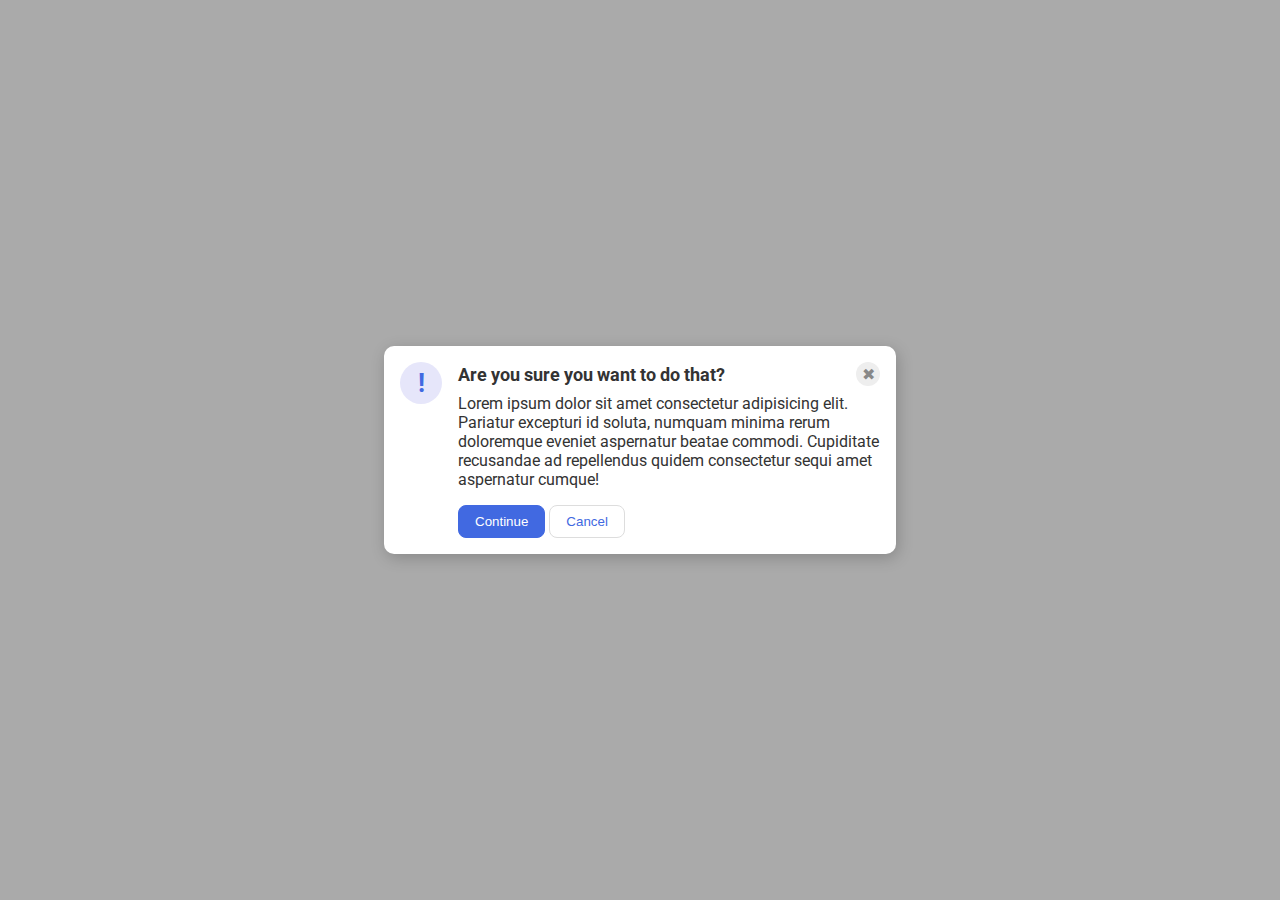
<file: flex/05-flex-modal/index.html>
<!DOCTYPE html>
<html lang="en">
  <head>
    <meta charset="UTF-8">
    <meta http-equiv="X-UA-Compatible" content="IE=edge">
    <meta name="viewport" content="width=device-width, initial-scale=1.0">
    <link rel="stylesheet" href="style.css">
    <title>Modal</title>
  </head>
  <body>
    <div class="modal">
      <div class="icon">!</div>
      <div class="container">
      <div class="header">Are you sure you want to do that?
        <div class="close-button">✖</div>
      </div>
      <div class="text">Lorem ipsum dolor sit amet consectetur adipisicing elit. Pariatur excepturi id soluta, numquam minima rerum doloremque eveniet aspernatur beatae commodi. Cupiditate recusandae ad repellendus quidem consectetur sequi amet aspernatur cumque!</div>
      <button class="continue">Continue</button>
      <button class="cancel">Cancel</button>
    </div>
    </div>
  </body>
</html>
</file>
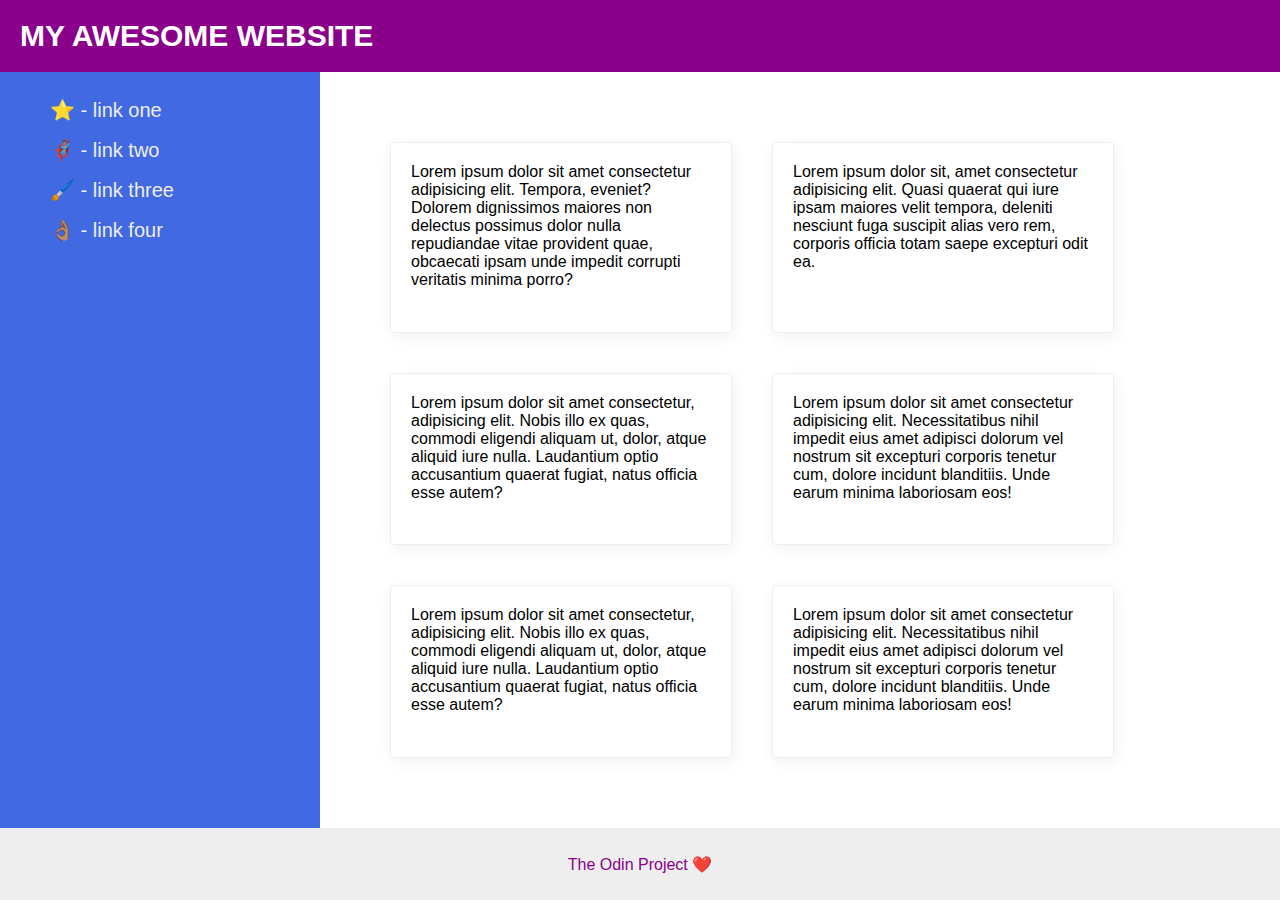
<file: flex/07-flex-layout-2/index.html>
<!DOCTYPE html>
<html lang="en">
  <head>
    <meta charset="UTF-8">
    <meta http-equiv="X-UA-Compatible" content="IE=edge">
    <meta name="viewport" content="width=device-width, initial-scale=1.0">
    <title>The Holy Grail</title>
    <link rel="stylesheet" href="style.css">
  </head>
  <body>
    <div class="header">
      MY AWESOME WEBSITE
    </div>
    <div class="container">

      <div class="sidebar">
        <ul>
          <li><a href="#">⭐ - link one</a></li>
          <li><a href="#">🦸🏽‍♂️ - link two</a></li>
          <li><a href="#">🖌️ - link three</a></li>
          <li><a href="#">👌🏽 - link four</a></li>
        </ul>
      </div>
      <div class="content">
        <div class="card">Lorem ipsum dolor sit amet consectetur adipisicing elit. Tempora, eveniet? Dolorem dignissimos maiores non delectus possimus dolor nulla repudiandae vitae provident quae, obcaecati ipsam unde impedit corrupti veritatis minima porro?</div>
        <div class="card">Lorem ipsum dolor sit, amet consectetur adipisicing elit. Quasi quaerat qui iure ipsam maiores velit tempora, deleniti nesciunt fuga suscipit alias vero rem, corporis officia totam saepe excepturi odit ea.</div>
        <div class="card">Lorem ipsum dolor sit amet consectetur, adipisicing elit. Nobis illo ex quas, commodi eligendi aliquam ut, dolor, atque aliquid iure nulla. Laudantium optio accusantium quaerat fugiat, natus officia esse autem?</div>
        <div class="card">Lorem ipsum dolor sit amet consectetur adipisicing elit. Necessitatibus nihil impedit eius amet adipisci dolorum vel nostrum sit excepturi corporis tenetur cum, dolore incidunt blanditiis. Unde earum minima laboriosam eos!</div>
        <div class="card">Lorem ipsum dolor sit amet consectetur, adipisicing elit. Nobis illo ex quas, commodi eligendi aliquam ut, dolor, atque aliquid iure nulla. Laudantium optio accusantium quaerat fugiat, natus officia esse autem?</div>
        <div class="card">Lorem ipsum dolor sit amet consectetur adipisicing elit. Necessitatibus nihil impedit eius amet adipisci dolorum vel nostrum sit excepturi corporis tenetur cum, dolore incidunt blanditiis. Unde earum minima laboriosam eos!</div>  
      </div>
  

    </div>


    <div class="footer">
      The Odin Project ❤️
    </div>
  </body>
</html>
</file>
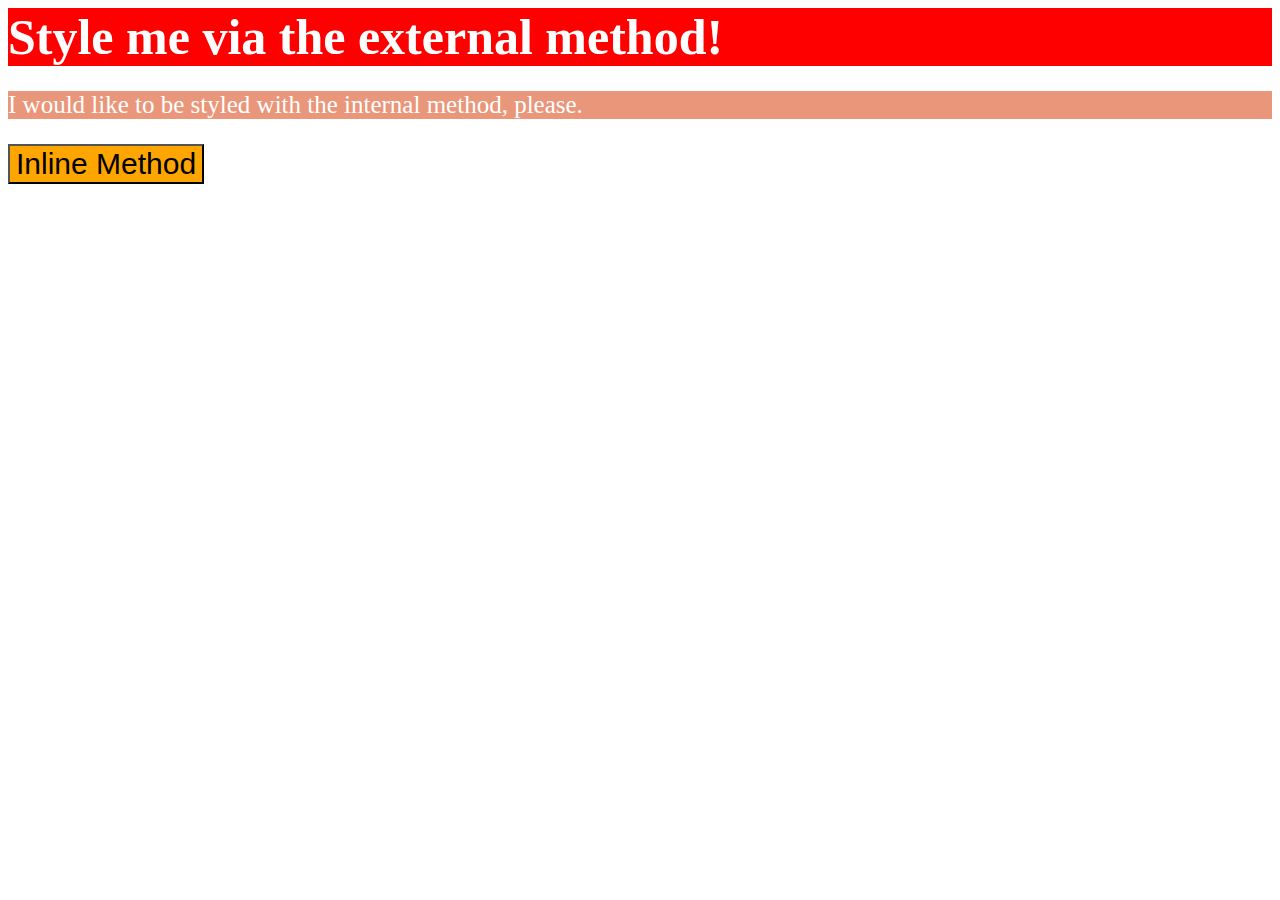
<file: foundations/01-css-methods/index.html>
<!DOCTYPE html>
<html lang="en">
  <head>
    <meta charset="UTF-8">
    <link rel="stylesheet" href="styles.css">
    <title>Methods for Adding CSS</title>
  </head>
  <body>
    <div>Style me via the external method!</div>
    <p>I would like to be styled with the internal method, please.</p>
    <button>Inline Method</button>
  </body>
</html>
</file>
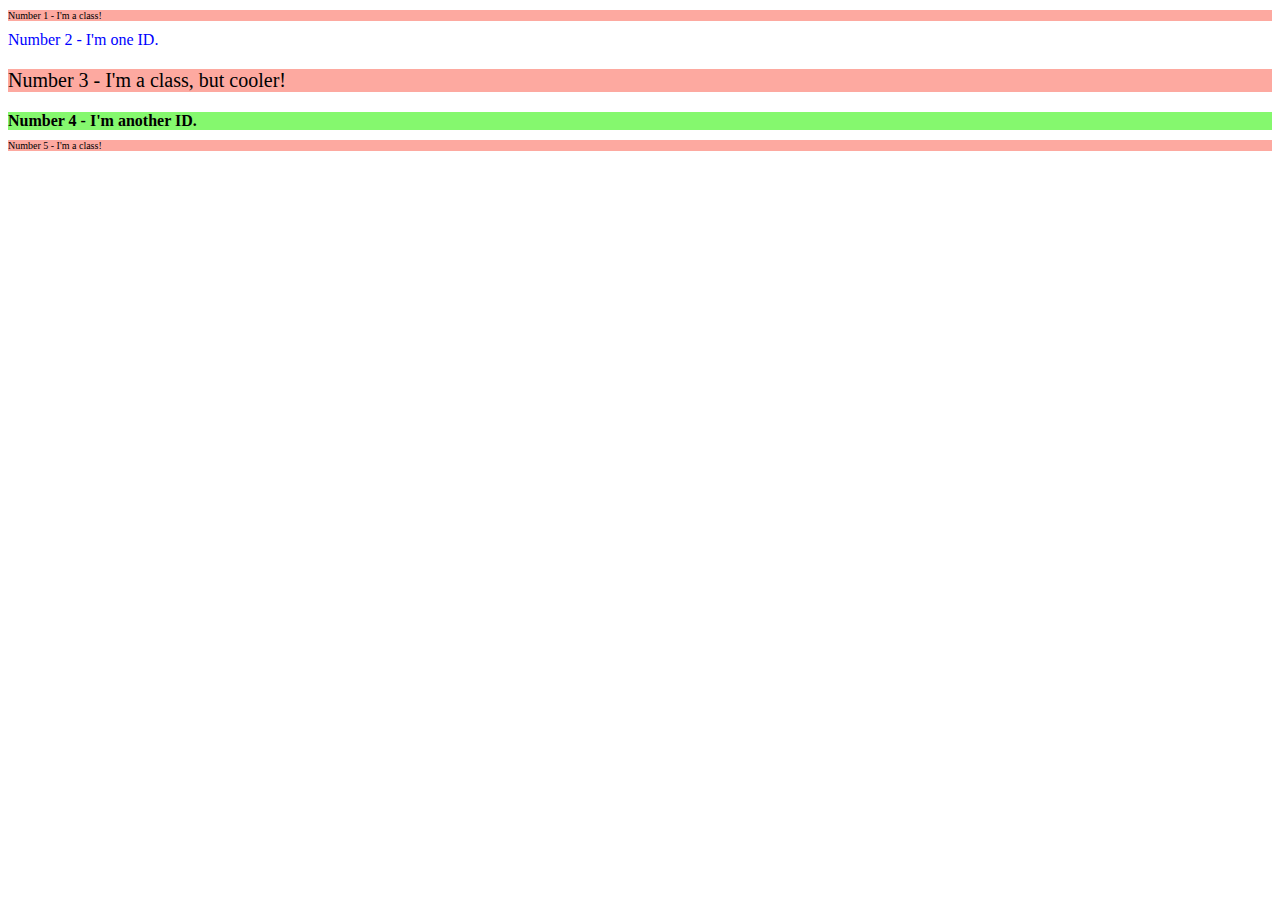
<file: foundations/02-class-id-selectors/index.html>
<!DOCTYPE html>
<html lang="en">
  <head>
    <meta charset="UTF-8">
    <title>Class and ID Selectors</title>
    <link rel="stylesheet" href="style.css">
  </head>
  <body>
    <p>Number 1 - I'm a class!</p>
    <div style="color: blue;">Number 2 - I'm one ID.</div>
    <p id="excep">Number 3 - I'm a class, but cooler!</p>
    <div style="font-weight: 800; background-color: #85f86e">Number 4 - I'm another ID.</div>
    <p>Number 5 - I'm a class!</p>
  </body>
</html>
</file>
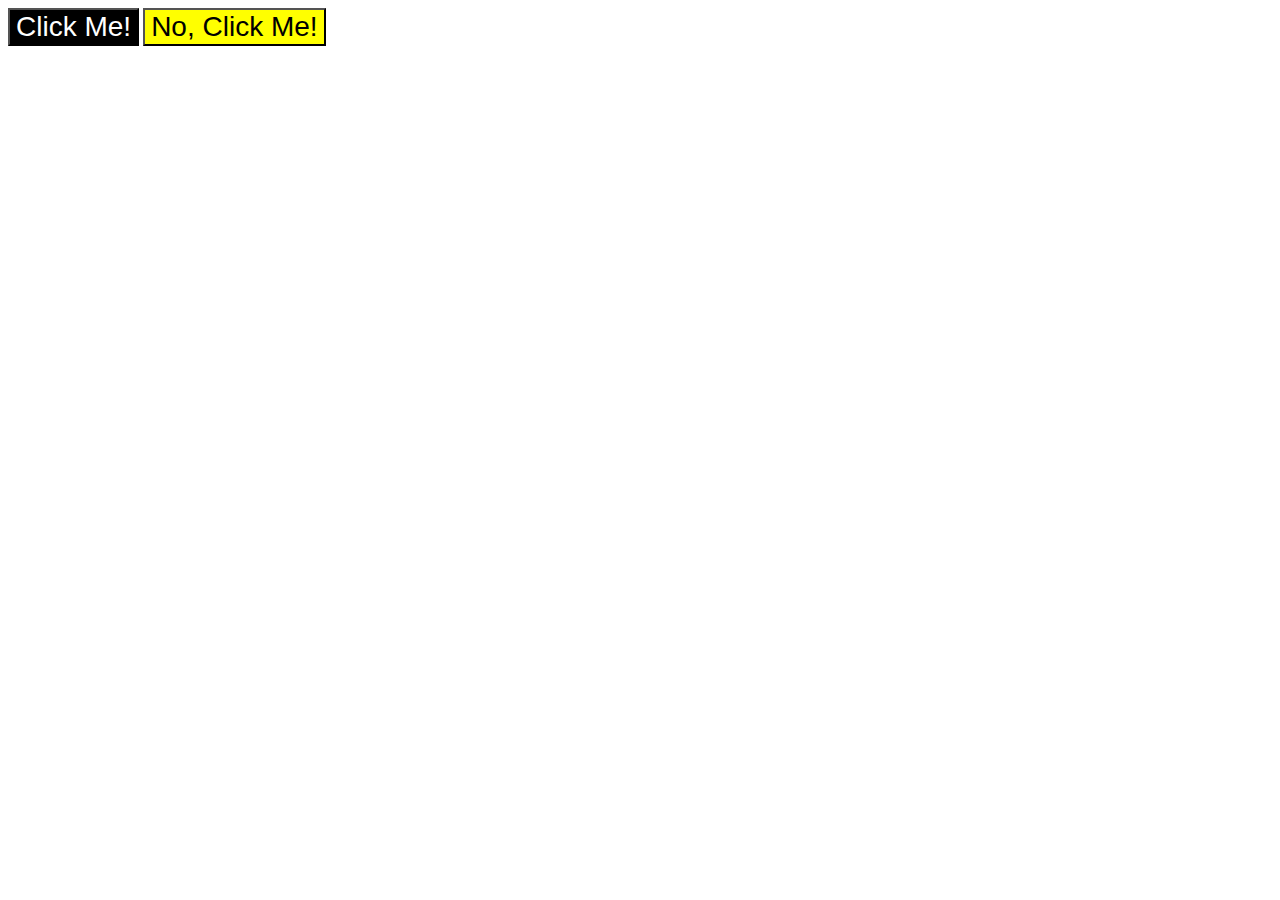
<file: foundations/03-grouping-selectors/index.html>
<!DOCTYPE html>
<html lang="en">
  <head>
    <meta charset="UTF-8">
    <title>Grouping Selectors</title>
    <link rel="stylesheet" href="style.css">
  </head>
  <body>
    <button class="b1">Click Me!</button>
    <button class="b2">No, Click Me!</button>
  </body>
</html>
</file>
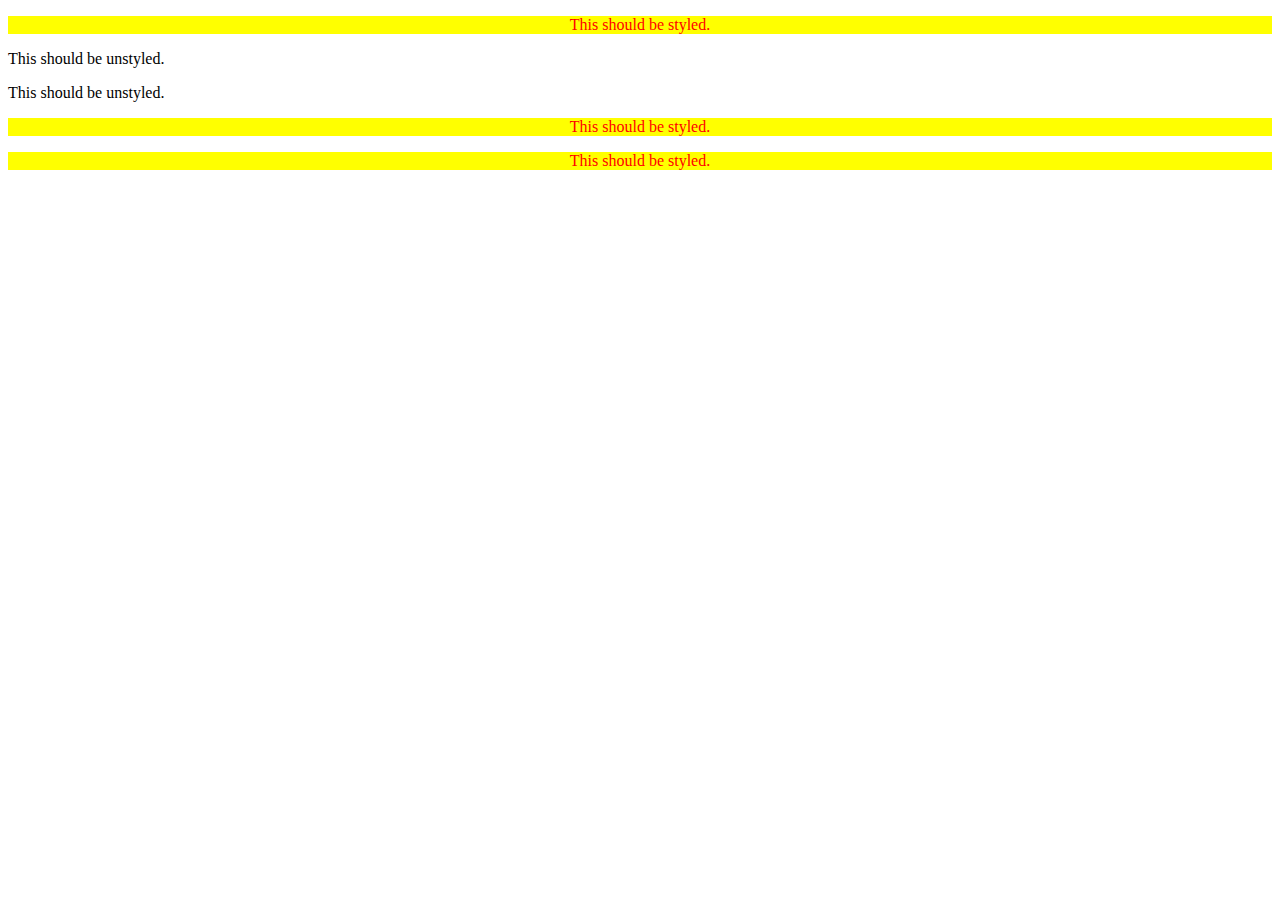
<file: foundations/05-descendant-combinator/index.html>
<!DOCTYPE html>
<html lang="en">
  <head>
    <meta charset="UTF-8">
    <title>Descendant Combinator</title>
    <link rel="stylesheet" href="style.css">
  </head>
  <body>
    <div class="container">
      <p class="text">This should be styled.</p>
    </div>
    <p class="text">This should be unstyled.</p>
    <p class="text">This should be unstyled.</p>
    <div class="container">
      <p class="text">This should be styled.</p>
      <p class="text">This should be styled.</p>
    </div>
  </body>
</html>
</file>
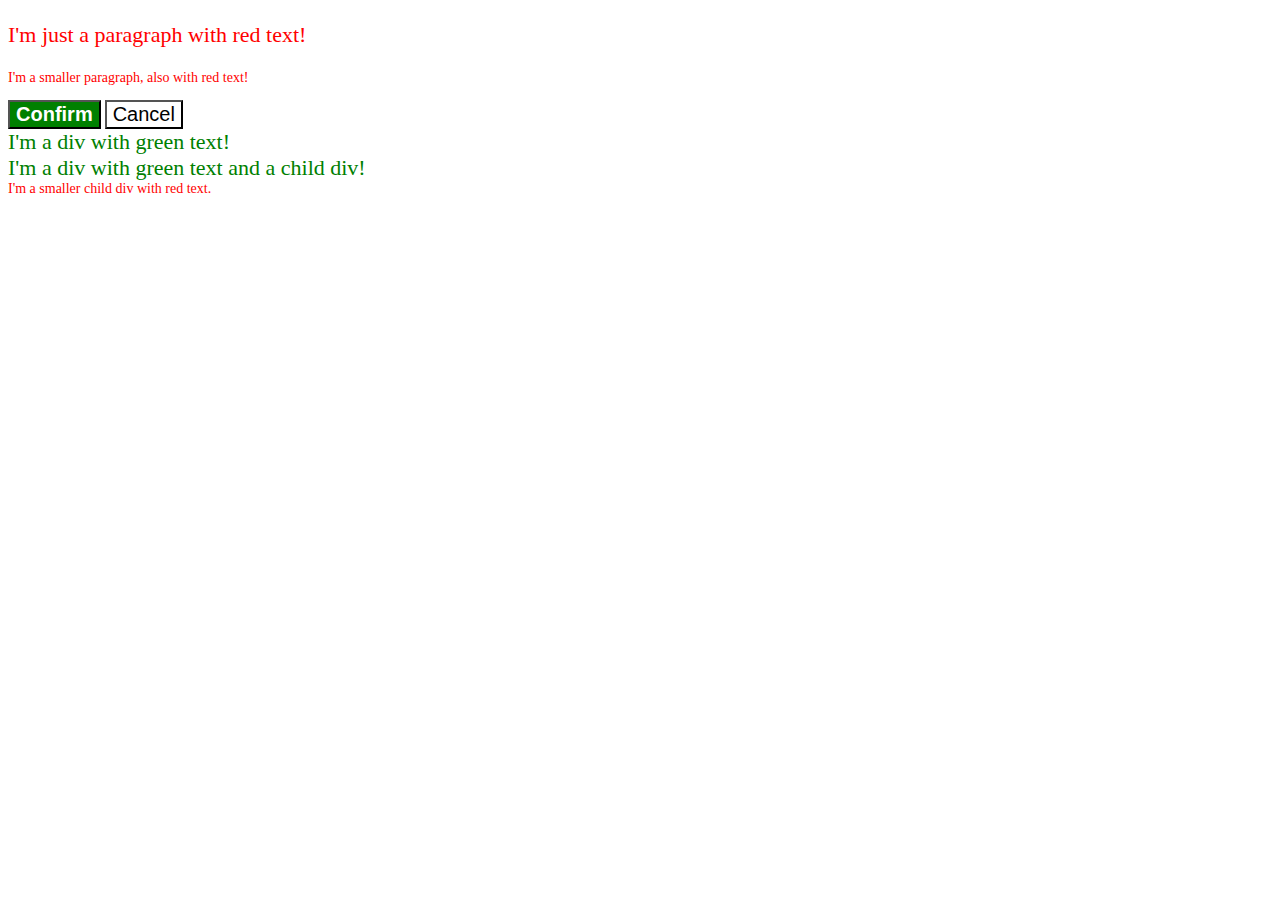
<file: foundations/06-cascade-fix/index.html>
<!DOCTYPE html>
<html lang="en">
  <head>
    <meta charset="UTF-8">
    <title>Fix the Cascade</title>
    <link rel="stylesheet" href="style.css">
  </head>
  <body>
    <p class="para">I'm just a paragraph with red text!</p>
    <p class="para small-para">I'm a smaller paragraph, also with red text!</p>

    <button id="confirm-button" class="button confirm">Confirm</button>
    <button id="cancel-button" class="button cancel">Cancel</button>

    <div class="text">I'm a div with green text!</div>
    <div class="text">I'm a div with green text and a child div!
      <div class="text child">I'm a smaller child div with red text.</div>
    </div>
  </body>
</html>
</file>
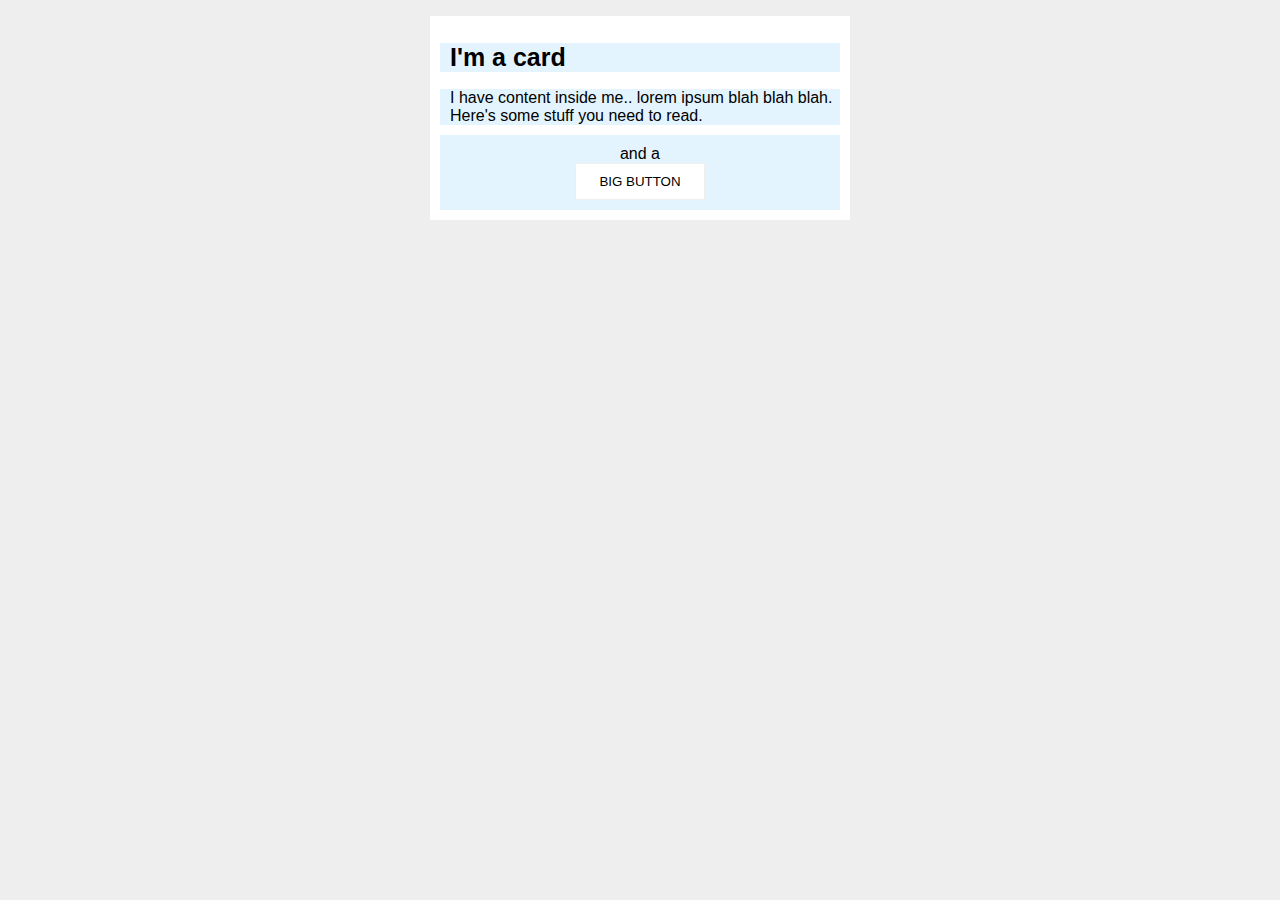
<file: margin-and-padding/02-margin-and-padding-2/index.html>
<!DOCTYPE html>
<html lang="en">
  <head>
    <meta charset="UTF-8">
    <meta http-equiv="X-UA-Compatible" content="IE=edge">
    <meta name="viewport" content="width=device-width, initial-scale=1.0">
    <title>Margin and Padding exercise 2</title>
    <link rel="stylesheet" href="style.css">
  </head>
  <body>
    <div class="card">
      <h1 class="title">I'm a card</h1>
      <div class="content">I have content inside me..
        lorem ipsum blah blah blah. Here's some stuff you need to read.</div>
        
      <div class="button-container">and a <button>BIG BUTTON</button></div>
    </div>
  </body>
</html>
</file>
<file: flex/05-flex-modal/style.css>
@import url('https://fonts.googleapis.com/css2?family=Roboto:wght@400;700&display=swap');

html, body {
  height: 100%;
}

body {
  font-family: Roboto, sans-serif;
  margin: 0;
  background: #aaa;
  color: #333;
  /* I'll give you this one for free lol */
  display: flex;
  align-items: center;
  justify-content: center;
}

.modal {
  background: white;
  width: 480px;
  border-radius: 10px;
  box-shadow: 2px 4px 16px rgba(0,0,0,.2);
  display: flex;
  gap: 16px;
  padding: 16px;


  
}

.header{
  
  display: flex;
  align-items: center;
  justify-content: space-between;
  font-size: 18px;
  font-weight: 700;
  margin-bottom: 8px;
}

.icon {
  color: royalblue;
  font-size: 26px;
  font-weight: 700;
  background: lavender;
  width: 42px;
  height: 42px;
  border-radius: 50%;
  display: flex;
  align-items: center;
  justify-content: center;
  flex-shrink: 0;
}

.close-button {
  background: #eee;
  border-radius: 50%;
  color: #888;
  font-weight: 400;
  font-size: 16px;
  height: 24px;
  width: 24px;
  display: flex;
  align-items: center;
  justify-content: center;
}

button {
  padding: 8px 16px;
  border-radius: 8px;

}

button.continue {
  background: royalblue;
  border: 1px solid royalblue;
  color: white;
 

}

button.cancel {
  background: white;
  border: 1px solid #ddd;
  color: royalblue;

}


.text {
  margin-bottom: 16px;
}
</file>
<file: flex/07-flex-layout-2/style.css>
body {
  font-family: -apple-system, BlinkMacSystemFont, 'Segoe UI', Roboto, Oxygen, Ubuntu, Cantarell, 'Open Sans', 'Helvetica Neue', sans-serif;
  margin: 0;
  min-height: 100vh;
  display: flex;
  flex-direction: column;
}

.header {
  height: 72px;
  background: darkmagenta;
  color: white;
  display: flex;
  align-items: center;
  padding: 0px 20px;
  font-size: 30px;
  font-weight: 900;
}

.footer {
  height: 72px;
  background: #eee;
  color: darkmagenta;
  display: flex;
  display: flex;
  justify-content: center;
  align-items: center;
}

.sidebar {
  width: 300px;
  background: royalblue;
  flex-shrink: 0;
  padding: 10px;

}

.card {
  border: 1px solid #eee;
  box-shadow: 2px 4px 16px rgba(0,0,0,.06);
  border-radius: 4px;
  padding: 20px;
  margin: 20px;
  width: 300px;
 
}

.container{
  display: flex;
  flex: 1;
  
}

.content{
  display: flex;
  margin: 50px;
  flex-wrap: wrap;
}

a{
  text-decoration: none;
  color: #eee;
  font-size: 20px;
}

ul{
  list-style-type: none;
}

li{
  margin-bottom: 16px;
}
</file>
<file: foundations/01-css-methods/styles.css>
div{
    color: white;
    background-color: red;
    font-size: 50px;
    font-weight: 900;
}

p {
    color: white;
    background-color: green;
    font-size: 25px;
}

button{
    background-color: orange;
    font-size: 30px;
}

p{
    background-color: darksalmon;
}
</file>
<file: foundations/02-class-id-selectors/style.css>
p{
    background-color: #fda9a0;
    font-size: 10px;
}

#excep{
    font-size: 20px;
}
</file>
<file: foundations/03-grouping-selectors/style.css>
.b1,
.b2 {
  font-family: Helvetica, "Times New Roman", sans-serif;
  font-size: 28px;
}

.b1 {
  background-color: black;
  color: white;
}

.b2 {
  background-color: yellow;
}
</file>
<file: foundations/05-descendant-combinator/style.css>
.container .text{

    color: red;
    background-color: yellow;
    text-align: center;
}
</file>
<file: foundations/06-cascade-fix/style.css>
.para,
.small-para {
  color: hsl(0, 100%, 50%);
}

.para.small-para {
  font-size: 14px;
}

.para {
  font-size: 22px;
}


#confirm-button{
  background-color: #008000;
  color: #ffffff;
  font-size: 20px;
  font-weight: bold;
}

#cancel-button{
  background-color: rgb(255, 255, 255);
  color: rgb(0, 0, 0);
  font-size: 20px;

}

div.text {
  color: green;
  font-size: 22px;
}

div .child{
  color: red;
  font-size: 14px;
}
</file>
<file: margin-and-padding/02-margin-and-padding-2/style.css>
body {
  background: #eee;
  font-family: sans-serif;
}

.card {
  width: 400px;
  background: #fff;
  margin: 16px auto;
  border: 10px solid #fff;
}

.title {
  background: #e3f4ff;
  font-size: 25px;
  padding-left: 10px;
}

.content {
  background: #e3f4ff;
  padding: auto;
  padding-left: 10px;
}

.button-container {
 background: #e3f4ff;
 margin-top: 10px;
 text-align: center;
 padding-top: 10px;
 padding-bottom: 10px;
}

button {
  background: white;
  border: 1px solid #eee;
  display: block;
  margin: auto;
  padding: 10px;
  width: 130px;
  
}
</file>
